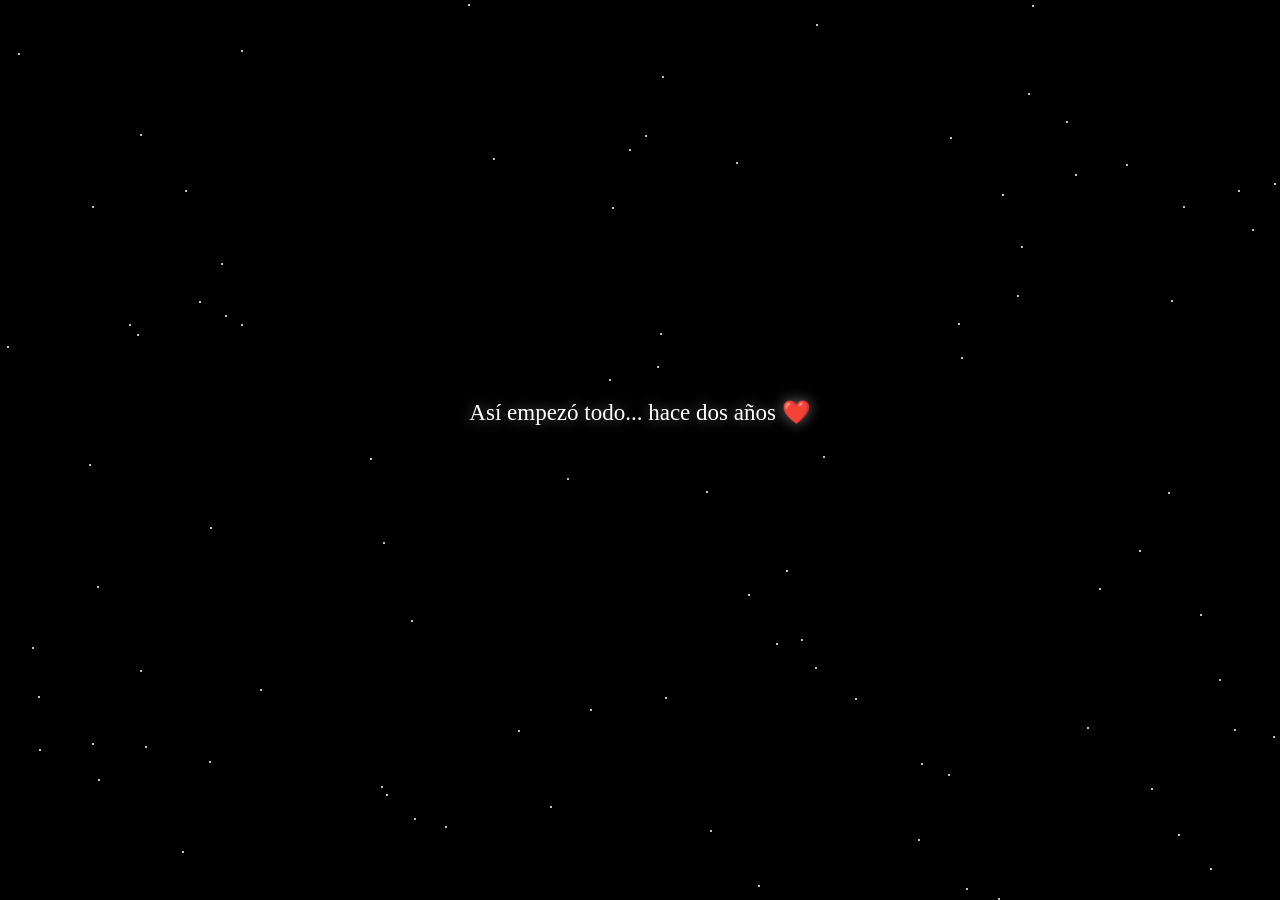
<file: prueva/index.html>
<!DOCTYPE html>
<html lang="es">
<head>
<meta charset="UTF-8">
<meta name="viewport" content="width=device-width, initial-scale=1.0, maximum-scale=1.0, viewport-fit=cover">
<title>Nuestro Aniversario</title>
<link rel="stylesheet" href="style.css">
</head>
<body>

<!-- ================= PÁGINA 1: cielo + pergamino ================= -->
<div id="pagina1" class="pagina activa">
  <div class="cielo" id="cielo">
    <div class="fugaz" style="top:14%; left:75%; animation-delay:0s;"></div>
    <div class="fugaz" style="top:32%; left:25%; animation-delay:1s; width:80px;"></div>
    <div class="fugaz" style="top:8%;  left:50%; animation-delay:1.9s; width:95px;"></div>
    <div class="fugaz" style="top:45%; left:85%; animation-delay:2.6s; width:70px;"></div>
  </div>

  <div id="textoIntro" class="texto-intro">Así empezó todo... hace dos años ❤️</div>

  <button id="btnAbrir" class="btn">Abrir</button>

  <div id="pergaminoCaja" class="pergamino-caja">
    <div class="vara"></div>
    <div class="rollo-wrap" id="rolloWrap">
      <div class="rollo-contenido" id="cartaTexto"></div>
    </div>
    <div class="aviso-scroll" id="avisoScroll">↓ desliza para leer más</div>
    <div class="vara"></div>
    <button id="btnSiguiente" class="btn">Siguiente</button>
  </div>
</div>

<script>
/* =========================================================
   TEXTO DE LA CARTA — Editá acá lo que quieras cambiar
   ---------------------------------------------------------
   - "TEXTO_CARTA": el texto que aparece en el pergamino.
     Dejá una línea en blanco donde quieras un salto de
     párrafo. Podés poner **así** alrededor de una palabra
     o frase para que salga en negrita.
   - Si la carta es larga, el pergamino no crece más de la
     mitad de la pantalla: se lee con scroll dentro de la
     cajita, con un aviso de "desliza para leer más".
   - "FIRMA_CARTA": la frase final, en cursiva, debajo
     de la carta.
   - El botón "Siguiente" lleva a pagina2.html.
   ========================================================= */
const TEXTO_CARTA =
`**Hace 2 años empezó todo… ❤️**

Hace dos años me hiciste el hombre más feliz del mundo. Desde aquel momento, mi niña, has sido una parte demasiado importante de mi vida.

Ti amo muchísimo. ❤️ Sé que a veces no soy el mejor, que quizá no siempre le doy todo lo que mereces y que puedo cometer errores, pero quiero que sepa que de verdad ti amo con todo mi corazón y con todo mi ser.

Espero poder estar siempre a su lado, acompañarla, hacerla sonreír y seguir compartiendo muchos momentos con, mi niña hermosa. 🥺❤️

Espero que le guste este pequeño detalle que hice con muchísimo amor… y también con bastante paciencia JAJAJA. Lo hice pensando únicamente en mi niña y espero que, al verlo, puedas sentir aunque sea un poquito de todo el amor que puse en cada parte.

Todo esto es para mi niña tikita, hermosa, linda, preciosa, inigualable… una diosa sin igual. ❤️‍🩹

**Te amo muchísimo, mi niña.**
Gracias por estos dos años y por formar parte de mi vida.

**Feliz aniversario, mi amor. ❤️🌷**
`;

const FIRMA_CARTA = "Con amor su niño";
</script>

<script src="script.js"></script>
</body>
</html>
</file>
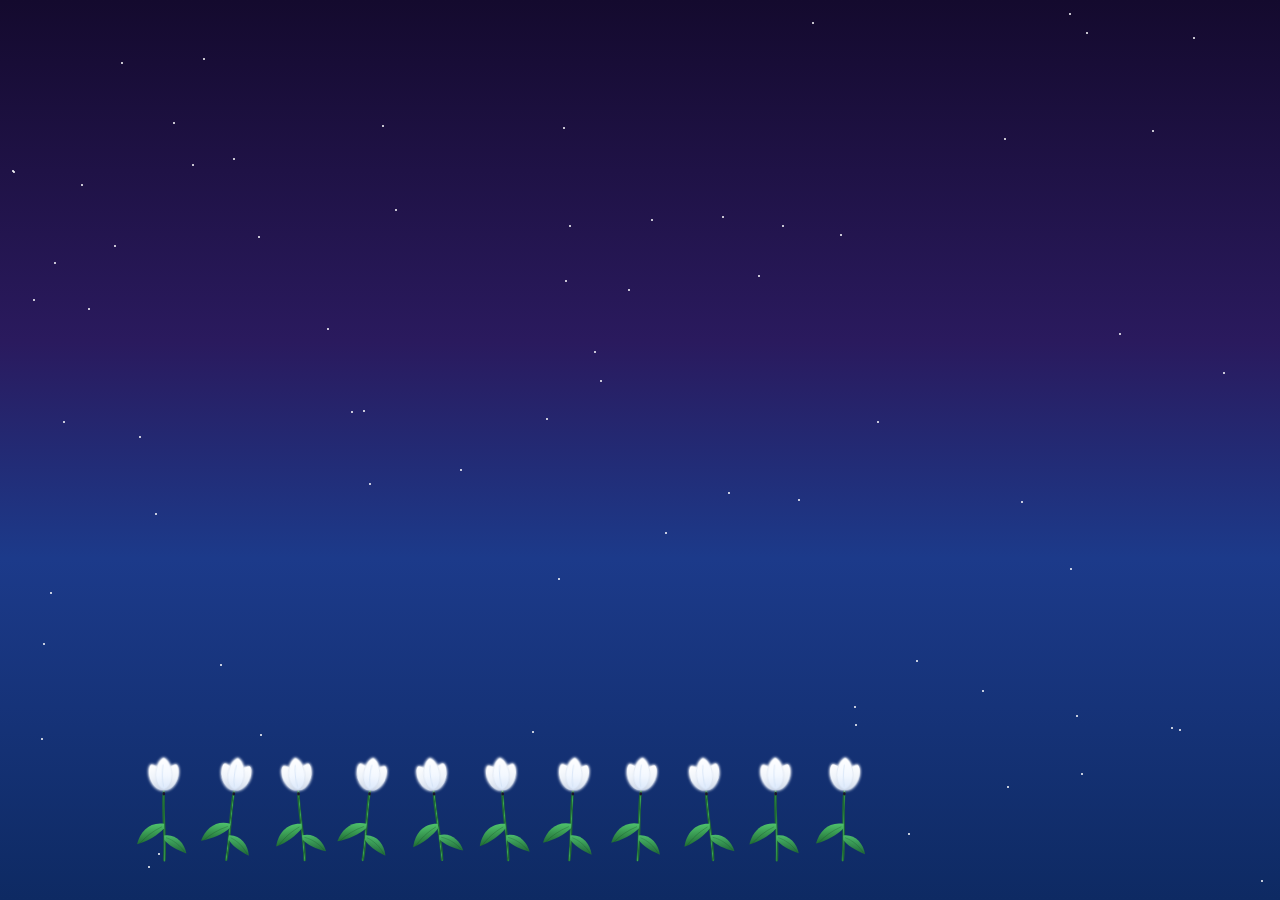
<file: prueva/pagina2.html>
<!DOCTYPE html>
<html lang="es">
<head>
<meta charset="UTF-8">
<meta name="viewport" content="width=device-width, initial-scale=1.0, maximum-scale=1.0, viewport-fit=cover">
<title>Nuestro Aniversario</title>
<link rel="stylesheet" href="style.css">
</head>
<body>

<!-- ================= PÁGINA 2: jardín de tulipanes bajo las estrellas ================= -->
<div id="pagina2" class="pagina activa">

  <!-- Piezas SVG compartidas: cada tulipán reutiliza estas mismas piezas,
       así que todos son idénticos entre sí (solo cambia su posición). -->
  <svg width="0" height="0" style="position:absolute" aria-hidden="true">
    <defs>
      <linearGradient id="petalSideWhite" x1="0" y1="1" x2="0" y2="0">
        <stop offset="0%" stop-color="#c9d4e6"/>
        <stop offset="55%" stop-color="#eef3fa"/>
        <stop offset="100%" stop-color="#ffffff"/>
      </linearGradient>
      <linearGradient id="petalCenterWhite" x1="0" y1="1" x2="0" y2="0">
        <stop offset="0%" stop-color="#dbe8fb"/>
        <stop offset="45%" stop-color="#f3f8ff"/>
        <stop offset="100%" stop-color="#ffffff"/>
      </linearGradient>
      <linearGradient id="petalSideBlue" x1="0" y1="1" x2="0" y2="0">
        <stop offset="0%" stop-color="#2b7fc4"/>
        <stop offset="55%" stop-color="#6cc0f2"/>
        <stop offset="100%" stop-color="#d8f1ff"/>
      </linearGradient>
      <linearGradient id="petalCenterBlue" x1="0" y1="1" x2="0" y2="0">
        <stop offset="0%" stop-color="#57a8e6"/>
        <stop offset="45%" stop-color="#a9dcff"/>
        <stop offset="100%" stop-color="#eaf8ff"/>
      </linearGradient>
      <linearGradient id="stemGrad" x1="0" y1="0" x2="1" y2="0">
        <stop offset="0%" stop-color="#1f6b34"/>
        <stop offset="50%" stop-color="#3aa457"/>
        <stop offset="100%" stop-color="#1f6b34"/>
      </linearGradient>
      <linearGradient id="leafGrad" x1="0" y1="0" x2="0" y2="1">
        <stop offset="0%" stop-color="#4fc26c"/>
        <stop offset="100%" stop-color="#1f6b34"/>
      </linearGradient>
      <path id="lobe" d="M0,0 C-18,-6 -27,-32 -20,-58 C-15,-76 -6,-85 0,-87
                         C6,-85 15,-76 20,-58 C27,-32 18,-6 0,0 Z"/>
      <filter id="tulipGlow" x="-80%" y="-80%" width="260%" height="260%">
        <feGaussianBlur stdDeviation="4.2" result="blur"/>
        <feMerge>
          <feMergeNode in="blur"/>
          <feMergeNode in="blur"/>
          <feMergeNode in="SourceGraphic"/>
        </feMerge>
      </filter>
      <g id="stemLeaves">
        <path d="M0,0 C -5,60 5,130 0,190" stroke="url(#stemGrad)" stroke-width="7" fill="none" stroke-linecap="round"/>
        <path d="M0,90 C -40,84 -66,110 -75,146 C -46,138 -16,120 0,102 Z" fill="url(#leafGrad)"/>
        <path d="M-6,98 C -32,110 -52,126 -68,144" stroke="#164d26" stroke-width="1.4" fill="none" opacity="0.55"/>
        <path d="M0,122 C 32,117 55,142 61,172 C 34,163 10,148 0,134 Z" fill="url(#leafGrad)" opacity="0.95"/>
        <path d="M5,128 C 26,135 44,150 56,168" stroke="#164d26" stroke-width="1.3" fill="none" opacity="0.5"/>
      </g>
    </defs>
  </svg>

  <div class="cielo fugaces-activas" id="cielo2">
    <div class="fugaz" style="top:10%; left:70%; animation-delay:0s;"></div>
    <div class="fugaz" style="top:26%; left:20%; animation-delay:1.3s; width:80px;"></div>
    <div class="fugaz" style="top:6%;  left:45%; animation-delay:2.4s; width:95px;"></div>
  </div>

  <div class="jardin-flores" id="tulipanes"></div>

  <div id="textoTocar" class="texto-aviso">Toca un tulipán 🌷</div>

  <div class="mensaje-modal" id="mensajeModal">
    <div class="mensaje-modal-caja" id="mensajeModalTexto"></div>
  </div>
</div>

<script>
/* =========================================================
   MENSAJES DE LOS TULIPANES — Editá acá lo que quieras cambiar
   ---------------------------------------------------------
   Un mensaje por línea, uno para cada tulipán. La cantidad
   de mensajes define cuántos tulipanes van a aparecer
   (podés agregar o quitar líneas libremente).
   Cada tulipán empieza blanco y se vuelve celeste al tocarlo.
   Al abrir el último, espera 10 segundos y pasa solo a
   pagina3.html.
   ========================================================= */
const MENSAJES_TULIPANES = [
  "Ti AMO",
  "Amo su manera de ser",
  "Es mi lugar favorito",
  "Con mi niña el tiempo vuela",
  "Gracias por elegirme cada día.",
  "Te amo más que ayer y menos que mañana.",
  "Cada recuerdo que tengo con mi niña vale mas que todo en el mundo",
  "Es mi persona favorita",
  "Con mi niña todo es más fácil",
  "no hay nadi mas hermosa que mi niña",
  "Es la que me ase feliz solo con su existencia",
  "Gracias por tanta paciencia (soy bien irritable)",
  "nunca me arepentire de nada",
  "quiero seguir toda la vida con mi niña",
  "Te amo hoy, mañana y por siempre"
];
</script>

<script src="script.js"></script>
</body>
</html>
</file>
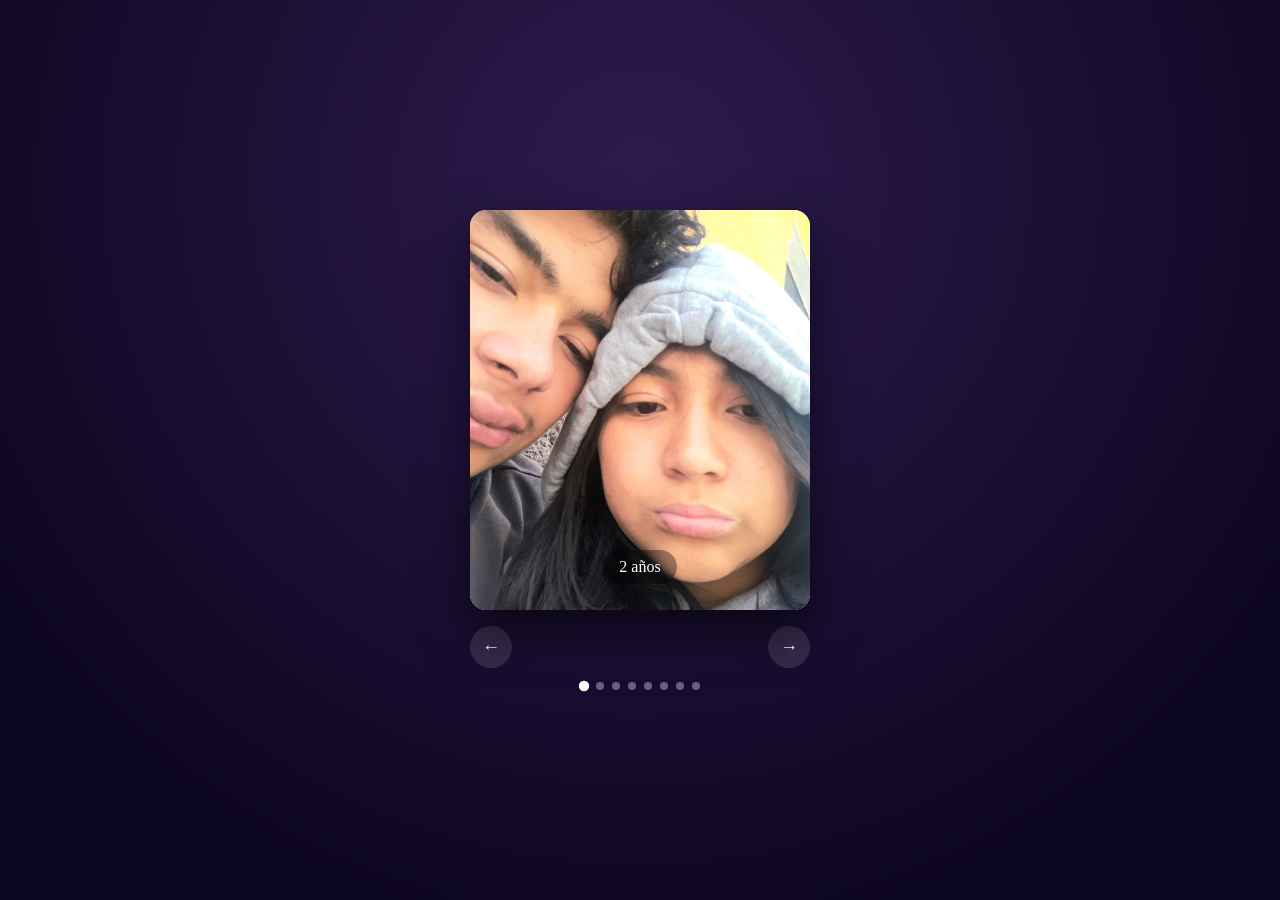
<file: prueva/pagina3.html>
<!DOCTYPE html>
<html lang="es">
<head>
<meta charset="UTF-8">
<meta name="viewport" content="width=device-width, initial-scale=1.0, maximum-scale=1.0, viewport-fit=cover">
<title>Nuestro Aniversario</title>
<link rel="stylesheet" href="style.css">
</head>
<body>

<!-- ================= PÁGINA 3: carrusel de fotos ================= -->
<div id="pagina3" class="pagina activa">
  <div class="carrusel">
    <div class="carrusel-marco" id="carruselMarco"></div>
    <div class="carrusel-controles">
      <button class="flecha" id="flechaIzq">&#8592;</button>
      <button class="flecha" id="flechaDer">&#8594;</button>
    </div>
    <div class="puntos" id="puntos"></div>
  </div>
</div>

<script>
/* =========================================================
   FOTOS DEL CARRUSEL — Editá acá lo que quieras cambiar
   ---------------------------------------------------------
   Poné en "src" el nombre exacto del archivo de tu foto
   (ej: "foto1.jpg"), y subila a la MISMA carpeta que este
   archivo (o "fotos/foto1.jpg" si la guardaste en una
   subcarpeta llamada "fotos"). Se muestra con una etiqueta
   <img> normal. Mientras "src" esté vacío ("") se ve el
   color de fondo con el texto como marcador.

   "pos" (opcional): controla qué PARTE de la foto se ve,
   ya que la imagen se recorta para llenar el marco. Si una
   foto se ve mal encuadrada, agregá "pos" con uno de estos
   valores:
     "center"        (por defecto, recorta desde el centro)
     "top"           (muestra la parte de arriba)
     "bottom"        (muestra la parte de abajo)
     "left" / "right"
     "20% 80%"       (también aceptan porcentajes: X% Y%)
   Ejemplo: { src:"foto2.jpg", pos:"top", ... }
   ========================================================= */
const FOTOS_CARRUSEL = [
  { src: "fotos/foto1.jpeg", color: "linear-gradient(135deg,#ff9a9e,#fecfef)", texto: "2 años" },
  { src: "fotos/foto2.jpeg", color: "linear-gradient(135deg,#a1c4fd,#c2e9fb)", texto: "y ya no la veo igual" },
  { src: "fotos/foto3.jpeg", color: "linear-gradient(135deg,#ffecd2,#fcb69f)", texto: "ya no siento lo mismo que el primer dia" },
  { src: "fotos/foto4.jpeg", color: "linear-gradient(135deg,#84fab0,#8fd3f4)", texto: "esos sentimietos" },
  { src: "fotos/foto5.jpeg", color: "linear-gradient(135deg,#f6d365,#fda085)", texto: "esa forma de ver la cambio", pos: "75% center"   },
  { src: "fotos/foto6.jpeg", color: "linear-gradient(135deg,#a18cd1,#fbc2eb)", texto: "ahora la miro mucho mas hermosa de lo que era antes" },
  { src: "fotos/foto7.jpeg", color: "linear-gradient(135deg,#fbc2eb,#a6c1ee)", texto: "y mis sentimientos cada dia crecen mas " },
  { src: "fotos/foto8.jpeg", color: "linear-gradient(135deg,#96fbc4,#f9f586)", texto: "TI AMO MUCHO mi niña tikita" }
];
</script>

<script src="script.js"></script>
</body>
</html>
</file>
<file: prueva/style.css>
:root{
    --madera-clara:#c99a58;
    --madera-oscura:#8a5a28;
    --pergamino-1:#f3e0b8;
    --pergamino-2:#e0bf87;
    --celeste:#5bc8e8;
    --celeste-claro:#d6f4fd;
    --rosa:#ff8fd0;
  }
  * { box-sizing: border-box; }
  html, body {
    margin: 0; height: 100%;
    font-family: 'Georgia', 'Times New Roman', serif;
    background:#000;
    overflow: hidden;
  }
  .pagina {
    position: relative;
    width: 100vw;
    height: 100vh;
    height: 100dvh;
    display: none;
    align-items: center;
    justify-content: center;
    flex-direction: column;
    overflow-y: auto;
    overflow-x: hidden;
    padding: 16px;
    -webkit-overflow-scrolling: touch;
  }
  .pagina.activa { display: flex; }
  .pagina.desvanecer { opacity: 0; transition: opacity .7s ease; }

  /* ---------- PÁGINA 1: cielo + pergamino ---------- */
  #pagina1 { background:#000; }

  .cielo { position:absolute; inset:0; overflow:hidden; }
  .estrella {
    position:absolute;
    width:2px; height:2px;
    background:#fff;
    border-radius:50%;
    animation-name: titilar;
    animation-iteration-count: infinite;
    animation-timing-function: ease-in-out;
  }
  @keyframes titilar {
    0%, 100% { opacity: 0; }
    50% { opacity: 1; }
  }

  .fugaz {
    position: absolute;
    width: 110px;
    height: 2px;
    background: linear-gradient(to left, #fff, rgba(255,255,255,0));
    border-radius: 2px;
    transform: rotate(-35deg);
    opacity: 0;
    animation-name: caer;
    animation-duration: 3.2s;
    animation-timing-function: linear;
    animation-iteration-count: infinite;
    animation-play-state: paused;
  }
  .cielo.fugaces-activas .fugaz { animation-play-state: running; }
  @keyframes caer {
    0%   { transform: translate(0,0) rotate(-35deg); opacity: 0; }
    5%   { opacity: 1; }
    28%  { transform: translate(-180px,125px) rotate(-35deg); opacity: 0; }
    100% { opacity: 0; }
  }

  .texto-intro {
    position: relative;
    z-index: 5;
    color: #fff;
    font-size: clamp(16px, 4.6vw, 23px);
    text-align: center;
    max-width: 80vw;
    opacity: 0;
    transform: translateY(10px);
    transition: opacity 1.1s ease, transform 1.1s ease;
    text-shadow: 0 0 14px rgba(255,255,255,.45);
    margin-bottom: 26px;
  }
  .texto-intro.mostrar { opacity: 1; transform: translateY(0); }

  .texto-aviso {
    position: absolute;
    top: 50%;
    left: 50%;
    transform: translate(-50%, -50%) scale(.9);
    z-index: 6;
    color: #184a63;
    font-size: clamp(17px, 5vw, 24px);
    text-align: center;
    background: rgba(255,255,255,.6);
    padding: 10px 24px;
    border-radius: 20px;
    opacity: 0;
    pointer-events: none;
    transition: opacity .9s ease, transform .9s ease;
  }
  .texto-aviso.mostrar { opacity: 1; transform: translate(-50%, -50%) scale(1); }

  .mensaje-modal {
    position: absolute;
    inset: 0;
    display: flex;
    align-items: center;
    justify-content: center;
    padding: 24px;
    pointer-events: none;
    z-index: 20;
  }
  .mensaje-modal-caja {
    max-width: 320px;
    background: rgba(255,255,255,.97);
    color: #2b6777;
    padding: 22px 26px;
    border-radius: 18px;
    font-size: clamp(15px, 4.4vw, 19px);
    line-height: 1.5;
    text-align: center;
    box-shadow: 0 16px 40px rgba(0,0,0,.35);
    opacity: 0;
    transform: scale(.82) translateY(12px);
    transition: opacity .45s ease, transform .45s cubic-bezier(.34,1.56,.64,1);
  }
  .mensaje-modal.mostrar .mensaje-modal-caja {
    opacity: 1;
    transform: scale(1) translateY(0);
  }

  .btn {
    position: relative;
    z-index: 5;
    padding: clamp(10px, 3vw, 14px) clamp(28px, 8vw, 42px);
    font-size: clamp(15px, 4vw, 18px);
    letter-spacing: 1px;
    color: #fff;
    background: linear-gradient(135deg, #b06bd6, #6b4fd6);
    border: none;
    border-radius: 30px;
    cursor: pointer;
    box-shadow: 0 8px 24px rgba(107,79,214,.55);
    opacity: 0;
    transform: translateY(10px);
    pointer-events: none;
    transition: opacity .8s ease, transform .8s ease, background .3s ease;
    font-family: inherit;
    touch-action: manipulation;
    -webkit-tap-highlight-color: transparent;
  }
  .btn.mostrar { opacity: 1; transform: translateY(0); pointer-events: auto; }
  .btn:hover { background: linear-gradient(135deg, #c47ee6, #7d5fe6); }
  .oculta { display: none !important; }

  .pergamino-caja {
    position: relative;
    z-index: 4;
    display: none;
    flex-direction: column;
    align-items: center;
    max-width: 90vw;
  }
  .pergamino-caja.mostrar { display: flex; }

  .vara {
    width: 300px;
    max-width: 80vw;
    height: 24px;
    border-radius: 12px;
    background: linear-gradient(to bottom, var(--madera-clara), var(--madera-oscura));
    box-shadow: 0 6px 10px rgba(0,0,0,.5);
    position: relative;
    z-index: 3;
  }
  .vara::before, .vara::after {
    content:"";
    position:absolute;
    top: 50%; transform: translateY(-50%);
    width: 30px; height: 30px;
    border-radius: 50%;
    background: radial-gradient(circle at 35% 35%, var(--madera-clara), var(--madera-oscura));
    box-shadow: 0 4px 8px rgba(0,0,0,.5);
  }
  .vara::before { left: -14px; }
  .vara::after  { right: -14px; }

  .rollo-wrap {
    width: 280px;
    max-width: 78vw;
    height: 0;
    overflow-y: auto;
    overflow-x: hidden;
    -webkit-overflow-scrolling: touch;
    background: linear-gradient(to bottom, var(--pergamino-1), var(--pergamino-2));
    box-shadow: inset 0 0 20px rgba(120,80,20,.25);
    transition: height 1.8s ease;
  }
  .rollo-contenido {
    padding: 22px clamp(14px, 4vw, 22px);
    color: #5b3d16;
    font-size: clamp(13px, 3.6vw, 16px);
    line-height: 1.7;
    text-align: center;
    white-space: pre-line;
  }
  .rollo-contenido .firma {
    display:block;
    margin-top: 18px;
    font-style: italic;
    font-size: clamp(14px, 3.8vw, 17px);
  }
  .aviso-scroll {
    margin-top: 8px;
    font-size: clamp(11px, 3vw, 13px);
    color: #fff;
    opacity: 0;
    text-shadow: 0 0 8px rgba(255,255,255,.5);
    transition: opacity .5s ease;
    animation: flotarAviso 1.6s ease-in-out infinite;
  }
  .aviso-scroll.mostrar { opacity: .85; }
  @keyframes flotarAviso {
    0%, 100% { transform: translateY(0); }
    50% { transform: translateY(4px); }
  }

  #btnSiguiente { margin-top: 26px; }

  /* ---------- PÁGINA 2: jardín de tulipanes ---------- */
  #pagina2 {
    position: relative;
    background: linear-gradient(to bottom, #140a2e 0%, #2a1a5e 38%, #1c3a8a 62%, #0e2a63 100%);
    justify-content: flex-end;
    padding-bottom: clamp(18px, 4vh, 40px);
  }

  .jardin-flores {
    position: relative;
    z-index: 3;
    display: flex;
    flex-wrap: wrap;
    align-items: flex-end;
    justify-content: center;
    gap: clamp(2px, 1vw, 10px);
    max-width: 100%;
    padding: 0 8px;
  }

  .tulipan {
    position: relative;
    width: clamp(34px, 8vw, 58px);
    flex: 0 0 auto;
    cursor: pointer;
    touch-action: manipulation;
    -webkit-tap-highlight-color: transparent;
    opacity: 0;
    transform: translateY(24px) rotate(var(--rot, 0deg));
    transition: opacity .8s ease, transform .8s cubic-bezier(.22,1,.36,1);
  }
  .tulipan.entrar {
    opacity: 1;
    transform: translateY(0) rotate(var(--rot, 0deg));
  }
  .tulipan svg { width: 100%; height: auto; display: block; overflow: visible; }

  .tulipan .bloom { transition: transform .4s ease; }
  .tulipan.abierto .bloom { transform: scale(1.08); }

  .petal-side { fill: url(#petalSideWhite); transition: fill .5s ease; }
  .petal-center { fill: url(#petalCenterWhite); stroke:#c9d4e6; stroke-width:1; transition: fill .5s ease; }
  .petal-highlight { stroke:#cfe0f5; opacity:.7; transition: stroke .5s ease; }
  .petal-base { fill:#20112f; transition: fill .5s ease; }

  .tulipan.abierto .petal-side { fill: url(#petalSideBlue); }
  .tulipan.abierto .petal-center { fill: url(#petalCenterBlue); stroke:#bfe4ff; }
  .tulipan.abierto .petal-highlight { stroke:#ffffff; opacity:.9; }
  .tulipan.abierto .petal-base { fill:#123a5c; }

  /* ---------- PÁGINA 3: carrusel ---------- */
  #pagina3 {
    background: radial-gradient(circle at 50% 20%, #2d1b4e, #0d0620 80%);
    opacity: 0;
    transition: opacity .9s ease;
  }
  #pagina3.aparecer { opacity: 1; }
  .carrusel {
    position: relative;
    width: 340px;
    max-width: 90vw;
  }
  .carrusel-marco {
    position: relative;
    width: 100%;
    height: min(400px, 60vh);
    border-radius: 16px;
    overflow: hidden;
    box-shadow: 0 20px 50px rgba(0,0,0,.6);
  }
  .foto-slide {
    position: absolute;
    inset: 0;
    display: flex;
    align-items: flex-end;
    justify-content: center;
    padding-bottom: 26px;
    color: #fff;
    font-size: clamp(13px, 3.6vw, 16px);
    text-align: center;
    opacity: 0;
    transition: opacity .7s ease;
  }
  .foto-slide.activa { opacity: 1; }
  .foto-slide img {
    position: absolute;
    inset: 0;
    width: 100%;
    height: 100%;
    object-fit: cover;
    z-index: 0;
  }
  .foto-slide span {
    position: relative;
    z-index: 1;
    background: rgba(0,0,0,.35);
    padding: 8px 16px;
    border-radius: 20px;
    backdrop-filter: blur(2px);
  }
  .carrusel-controles {
    display: flex;
    justify-content: space-between;
    margin-top: 16px;
  }
  .flecha {
    background: rgba(255,255,255,.12);
    border: none;
    color: #fff;
    width: 42px; height: 42px;
    border-radius: 50%;
    font-size: 18px;
    cursor: pointer;
    transition: background .3s ease;
    touch-action: manipulation;
    -webkit-tap-highlight-color: transparent;
  }
  .flecha:hover { background: rgba(255,255,255,.28); }
  .puntos {
    display: flex;
    gap: 8px;
    justify-content: center;
    margin-top: 14px;
  }
  .punto {
    width: 8px; height: 8px;
    border-radius: 50%;
    background: rgba(255,255,255,.35);
    transition: background .3s ease, transform .3s ease;
  }
  .punto.activo { background: #fff; transform: scale(1.3); }
</file>
